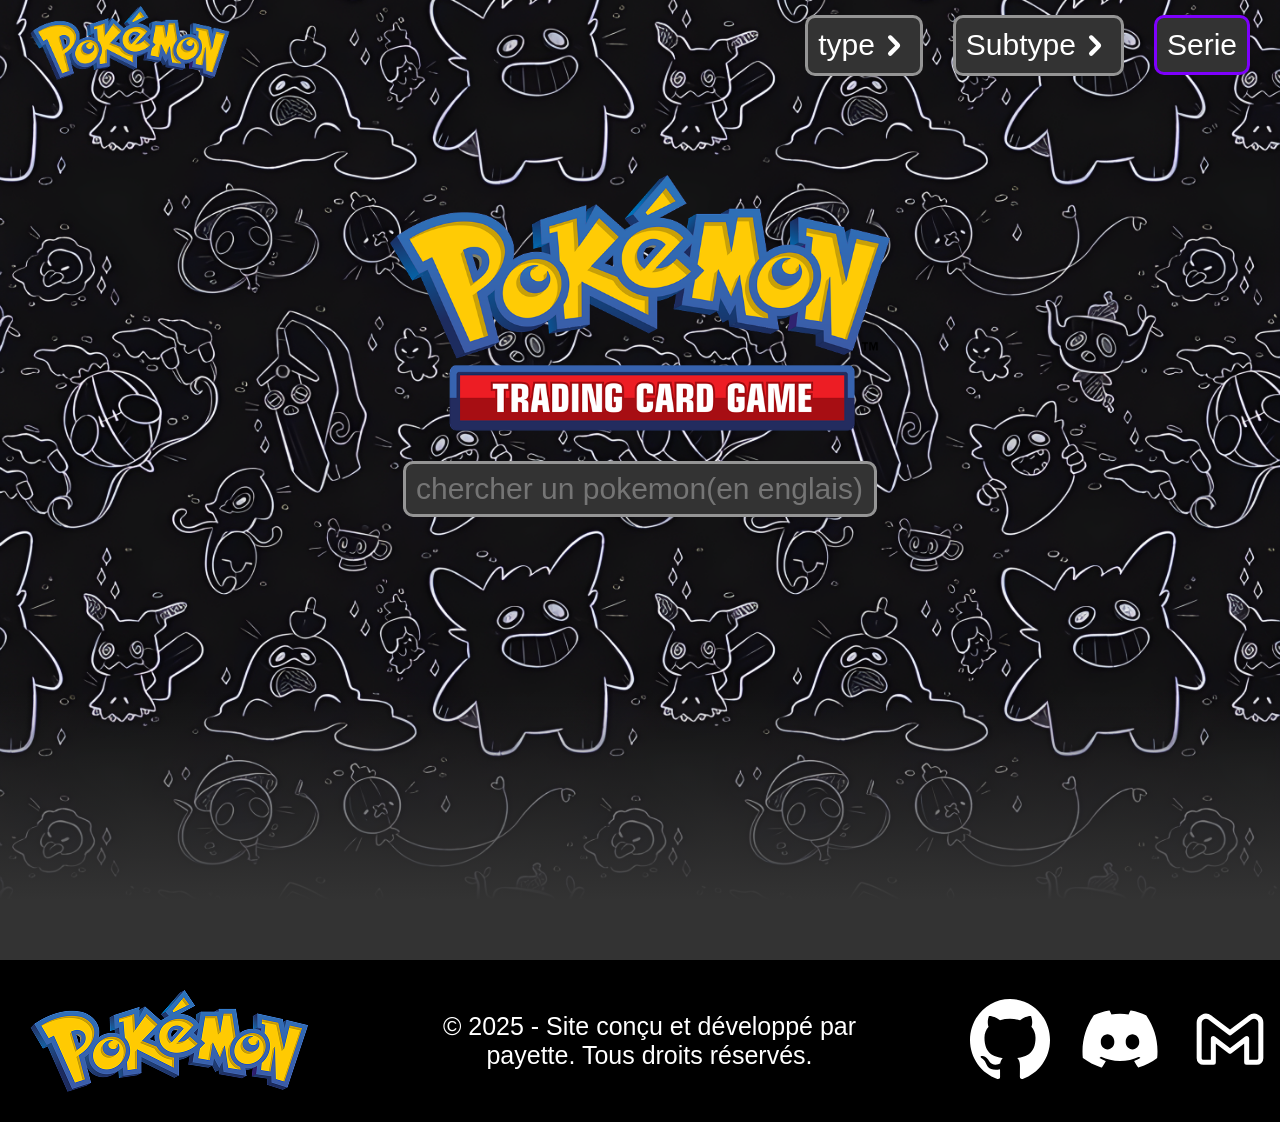
<file: index.html>
<!DOCTYPE html>
<html lang="en">
<head>
    <meta charset="UTF-8">
    <meta name="viewport" content="width=device-width, initial-scale=1.0">
    <title>pokemon card</title>
    <link rel="stylesheet" href="CSS/commun.css">
    <link rel="stylesheet" href="CSS/style.css">
</head>
<body >
    <header id="header">
        <img src="assette/walpeperPokemonRESize.png" alt="" class="backgroundHeader">
        <nav>
            <a href="#header"><img src="assette/image_2.png" alt="image logo pokemone" class="logoPokemon" ></a>
            <div class="centerNav"></div>
            <div class="allButtonNav">
                <details class="details_Types">
                    <summary class="SumDetails">
                        <p class="textNAV texte_Types">type</p> 
                        <img src="assette/arrow-next-small-svgrepo-com (4).svg" alt="" class="ArrowNav">
                    </summary>
                    <ol class="All_Selection_Type AllSelection"></ol>
                </details>
                <details class="details_SubTypes">
                    <summary class="SumDetails">
                        <p class="textNAV texte_SubTypes">Subtype</p> 
                        <img src="assette/arrow-next-small-svgrepo-com (4).svg" alt="" class="ArrowNav">
                    </summary>
                    <ol class="All_Selection_SubType AllSelection"></ol>
                </details>
                <a href="serie.html" class="textNAV SumDetails secondari">Serie</a>
            </div>
        </nav>
        <div class="rechercheETLogo">
            <img src="assette/image_1.png" alt="logo pokemon tcg" class="LogoTCG">
            <input type="text" placeholder="chercher un pokemon(en englais)..." class="sherchPokemonCrad">
        </div>
        <div class="fondu"></div>
    </header>
    <section class="cards">
        <div class="card-contner"></div>
        <div class="reload">
            <button class="loadeMore">charger plus...</button>
            <p class="messageEror">désoler nous n'avons pas toruver le pokemon que vous chercher</p>
        </div>
    </section>
    <footer>
        <img src="assette/image_2.png" alt="logog pokemon" class="logoPokemonFotter">
        <p> © 2025 - Site conçu et développé par <br> payette. Tous droits réservés.</p>
        <div class="resaux">
            <a href="https://github.com/pazurr" target="_blank"><img src="assette/resaux/github-142-svgrepo-com.svg" alt=""></a>
            <a href="discord://discordapp.com/users/828981709621297212" target="_blank"><img src="assette/resaux/discord-svgrepo-com (3).svg" alt=""></a>
            <a href="mailto:eythanpayet90@gmail.com"  target="_blank"><img src="assette/resaux/gmail-svgrepo-com.svg" alt=""></a>
        </div>
        </div>
    </footer>
    <section class="cartes">
    </section>
    <script src="JS/navBar.js"></script>
    <script src="JS/main.js"></script>
</body>
</html>
</file>
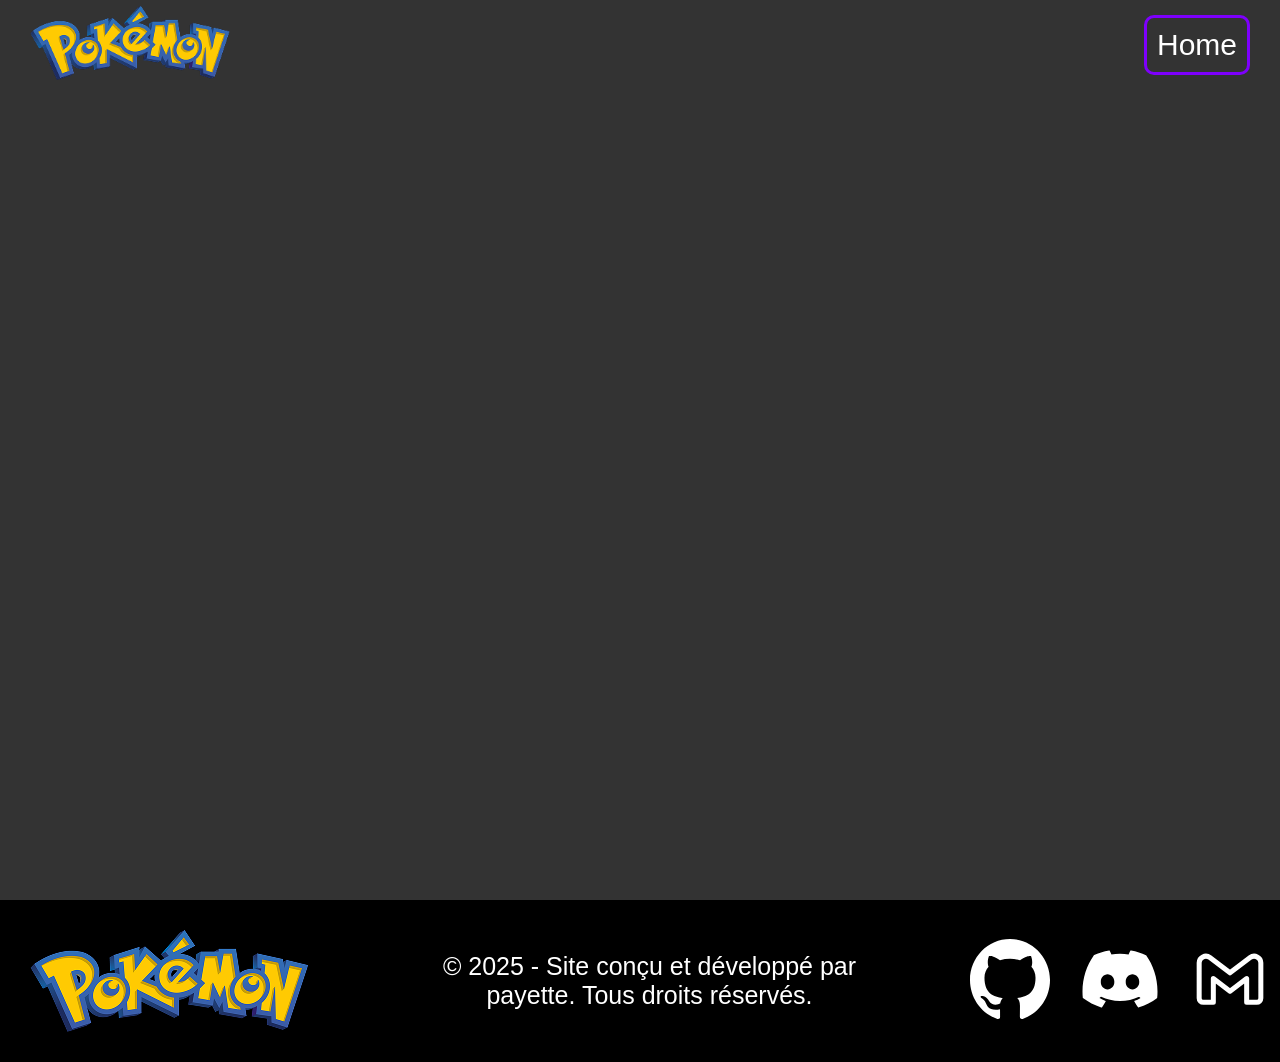
<file: serie.html>
<!DOCTYPE html>
<html lang="en">
<head>
    <meta charset="UTF-8">
    <meta name="viewport" content="width=device-width, initial-scale=1.0">
    <link rel="stylesheet" href="CSS/commun.css">
    <link rel="stylesheet" href="CSS/serie.css">
    <title>serie pokemon</title>
</head>
<body>
    <nav>
        <a href="#header"><img src="assette/image_2.png" alt="image logo pokemone" class="logoPokemon" ></a>
        <div class="centerNav"></div>
        <div class="allButtonNav">
            <a href="index.html" class="textNAV SumDetails secondari">Home</a>
        </div>
    </nav>
    <header class="header cent" id="header">
        <div>
            <img src="assette/arrow-next-small-svgrepo-com (4).svg" alt="" class="retoure">
        </div>
        <div class="logo">
            
        </div>
        <section class="Allserie" >
        </section>
        <div class="reload">
            <button class="loadeMore">charger plus...</button>
            <p class="messageEror">désoler nous n'avons pas toruver le pokemon que vous chercher</p>
        </div>
    </header>
    <footer>
        <img src="assette/image_2.png" alt="logog pokemon" class="logoPokemonFotter">
        <p> © 2025 - Site conçu et développé par <br> payette. Tous droits réservés.</p>
        <div class="resaux">
            <a href="https://github.com/pazurr" target="_blank"><img src="assette/resaux/github-142-svgrepo-com.svg" alt=""></a>
            <a href="discord://discordapp.com/users/828981709621297212" target="_blank"><img src="assette/resaux/discord-svgrepo-com (3).svg" alt=""></a>
            <a href="mailto:eythanpayet90@gmail.com"  target="_blank"><img src="assette/resaux/gmail-svgrepo-com.svg" alt=""></a>
        </div>
        </div>
    </footer>
    <section class="cartes">
    </section>
    <script src="JS/serie.js"></script>
</body>
</html>
</file>
<file: CSS/commun.css>
/* body,html */

body,html{
    background-color: #333333;
    margin: 0;
    width: 100%;
    height: 100%;
    color: white;
    scroll-behavior: smooth;
    font-family: 'Franklin Gothic Medium', 'Arial Narrow', Arial, sans-serif;
}

.no-scrool{
    overflow: hidden;
}

.visible{
    display: block;
}

.invisible{
    display: none;
}
/* nav */
nav{
    width: 100%;
    height: 10%;
    display: flex;
    justify-content:space-between;
    align-items: center;
    position: fixed;
    z-index: 5000;
}


.logoPokemon{
    padding: 30px;
    width: 200px;
}

.allButtonNav{
    display: flex;
    align-items: center;
    gap: 30px;
    padding: 30px;
}

.AllSelection{
    padding: 0;
    margin: 0;
    position: absolute;
    list-style: none;
    z-index: 1000;
    max-height: 305px;    
    overflow-y: auto;      
    scrollbar-width: thin; 
}

details[open] .AllSelection {
  display: block;
}

.selection{
    background-color: #333333;
    border-radius: 10px;
    border: 3px #959595 solid;
    list-style: none;
    display: flex;
    justify-content: center;
    align-items: center;
    padding: 10px;
    transition: all 0.5s;
    height: 50px;
}

.selection:hover{
    transition: all 0.5s;
    border: #7e00fd solid 3px;
    cursor: pointer;
}

.energy{
    width: 50px;
}

.energyButton{
    width: 30px;
}

.SumDetails{
    display: flex;
    justify-content: center;
    align-items: center;
    background-color: #333333;
    border-radius: 10px;
    padding: 10px;
    border: 3px #959595 solid;
    transition: all 0.5s;
}

.SumDetails:hover{
    transition: all 0.5s;
    border: #7e00fd solid 3px;
    cursor: pointer;
}

.textNAV{
    display: flex;
    color: white;
    font-size: 30px;
    margin: 0;
    text-decoration: none;
}

.ArrowNav{
    width: 35px;
}

details[open] .ArrowNav {
  transform: rotate(90deg);
}

.secondari{
    border: #7e00fd solid 3px;
    transition: all 0.5s;
    cursor: pointer;
}

.secondari:hover{
    transition: all 0.5s;
    border: 3px #959595 solid;
}

/* reflect-box*/
.reflect-box {
  position: relative;
  width: 15%;        
  height: 300px;
  background: #333;
  color: white;
  border-radius: 10px;
  border: 3px solid #959595;
  overflow: hidden;
  text-align: center;
  line-height: 150px;
  font-weight: bold;
  font-size: 1.2rem;
  user-select: none;
}

.reflect-box::before {
  content: '';
  position: absolute;
  top: -50%;
  left: -75%;
  width: 50%;
  height: 200%;
  background: linear-gradient(
    120deg,
    transparent 0%,
    rgba(255, 255, 255, 0.3) 50%,  
    transparent 100%
  );
  transform: rotate(25deg);
  filter: blur(4px);              
  animation: shine 3s infinite;
  pointer-events: none;
}

.reflect-box::after {
  content: '';
  position: absolute;
  top: -50%;
  left: -75%;
  width: 50%;
  height: 200%;
  background: linear-gradient(
    120deg,
    transparent 0%,
    rgba(255, 255, 255, 0.15) 50%,
    transparent 100%
  );
  transform: rotate(20deg);
  filter: blur(6px);
  animation: shine 3s infinite;
  animation-delay: 1.5s;        
  pointer-events: none;
}

@keyframes shine {
  0% {
    left: -75%;
  }
  100% {
    left: 125%;
  }
}

/* card*/

.card{
    width: 15%;       
}

.card:hover{
    cursor: pointer;
}

/* loadingMor */
.reload{
    display: flex;
    justify-content: center;
    align-items: center;
    flex-direction: column;
}

.pad{
    padding: 60px;
}

.loadeMore{
    background-color: #333333;
    border-radius: 10px;
    padding: 10px;
    border: 3px #959595 solid;
    color: white;
    font-size: 30px;
    transition: all 0.5s;
    display: none;
}

.loadeMore:hover{
    transition: all 0.5s;
    border: #7e00fd solid 3px;
}


.messageEror{
    display: none;
    color: white;
    font-size: 30px;
    text-align: center;
}
/* footer */

footer{
    width: 100%;
    background-color: black;
    display: flex;
    justify-content: space-between;
    align-items: center;
}

.logoPokemonFotter{
    padding: 30px;
}

footer p {
    text-align: center;
    font-size: 25px;
}

.resaux{
    display: flex;
    justify-content: center;
    align-items: center;
    width: 25%;
    gap: 30px;
}

.resaux img{
    width: 80px;
    transition: 0.5s all;
}

.resaux img:hover{
    transform: scale(1.4);
    transition: 0.5s all;
}


/* carte-Unique */
.carte-Unique{
    width: 100%;
    height: 100vh;
    background-color: #333333;
    position: fixed;
    top: 0;
    left: 0;
    z-index: 1000000;
    display: flex;
    justify-content: center;
    align-items: center;
}

.contenu-Card{
    width: 50%;
    height: 100%;
    background-color: #272727;
    display: flex;
    justify-content: space-between;
    align-items: center;
    flex-direction: column;
    gap: 10px;
}

.Info-principal{
    width: 100%;
    display: flex;
    justify-content: space-between;
    align-items: center;
}

.texte-card-info{
    font-size: 30px;
    padding: 5px 30px;
}

.logo-serie{
    height: 10%;
}

.image-carte{
    height: 60%;    
}

.Artiste{
    width: 100%;
}

.cardmarket{
    width: 50%;
    height: 100%;
    display: flex;
    justify-content: start;
    align-items: center;
    flex-direction: column;
    gap: 10px;
}


.nav-cardmarket{
    width: 100%;
    display: flex;
    justify-content: center;
    align-items: center;
}

.img-cardmarket{
    width: 70%;
}

.croos{
    width: 10%;
    transition: all 0.5s;
}

.croos:hover{
    transition: all 0.5s;
    transform: scale(1.5);
}

.all-prices{
    width: 100%;
    display: flex;
    justify-content: center;
    align-items: center;
    flex-wrap: wrap;
    gap: 30px;
    max-height: 100%;    
    overflow-y: auto;      
    scrollbar-width: thin;
    padding: 30px;
}

.div-prices{
    display: flex;
    justify-content: center;
    align-items: center;
    flex-direction: column;
}

.prices{
    margin: 0;
    font-size: 30px;
}

.name-prices{
    font-size: 30px;
    padding: 10px;
    background-color: #333333;
    border-radius: 10px;
    border: 3px #959595 solid;
    color: white;
    transition: all 0.5s;
}

.info-cardmarcket{
    display: flex;
    justify-content: space-between;
    align-items: center;
}
</file>
<file: CSS/style.css>
/* header */
header{
    width: 100%;
    height: 100%;
    display: flex;
    justify-content: space-between;
    align-items: center;
    flex-direction: column;
}

.backgroundHeader{
    width: 100%;
    height: 100%;
    object-fit: cover;
    position: absolute;
    top: 0;
    left: 0;
    z-index: 0;
}

/* fondu */
.fondu{
    position: relative;
    z-index: 2000;
    width: 100%;
    height: 30%;
    background: linear-gradient(to bottom, transparent, #333333);
}


/* rechercheETLogo */
.rechercheETLogo{
    display: flex;
    gap: 30px;
    justify-content: center;
    align-items: center;
    flex-direction: column;
    position: relative;
    z-index: 3000;
    width: 50%;
    height: 100%;
}

.LogoTCG{
    width: 500px;
}

.sherchPokemonCrad{
    background-color: #333333;
    border-radius: 10px;
    padding: 10px;
    border: 3px #959595 solid;
    transition: all 0.5s;
    color: white;
    width: 70%;
    height: 30px;
    font-size: 30px;
}

.extendSherch{
    width: 80%;
}

.centerNav{
    width: 100%;
    display: flex;
    justify-content: center;
}


/* card */
.cards{
  width: 100%;
}



.card-contner{
  padding: 30px;
    display: flex;
    justify-content: space-between;
    flex-wrap: wrap;
    align-items: center;
    gap: 30px;
}
</file>
<file: CSS/serie.css>
.header{
    width: 100%;
}

.cent{
    height: 100%;
}

/* seriePokemon */
.Allserie{
    padding: 5% 30px;
    display: flex;
    justify-content: space-between;
    align-items: center;
    flex-wrap: wrap;
    gap: 30px;
}

.seriePokemon{
    display: flex;
    justify-content: center;
    align-items: center;
    background-color: #333333;
    border-radius: 10px;
    border: 3px #959595 solid;
    padding: 30px;
    height: 200px;
    transition: all 0.5s;
    cursor: pointer;
}

.seriePokemon img{
    width: 200px;
    transition: all 0.5s;
}

.seriePokemon img:hover{
    transform: scale(1.4);
    transition: all 0.5s;
}

.seriePokemon:hover{
    border: #7e00fd solid 3px;
    transition: all 0.5s;
}

/* retoure */
.retoure{
    width: 5%;
    transform: rotate(180deg);
    padding: 0% 30px 5% 30px;
    cursor: pointer;
}

/* logo */
.logo{
    display: flex;
    justify-content: center;
    align-items: center;
}

.logo img{
    width: 20%;
}
</file>
